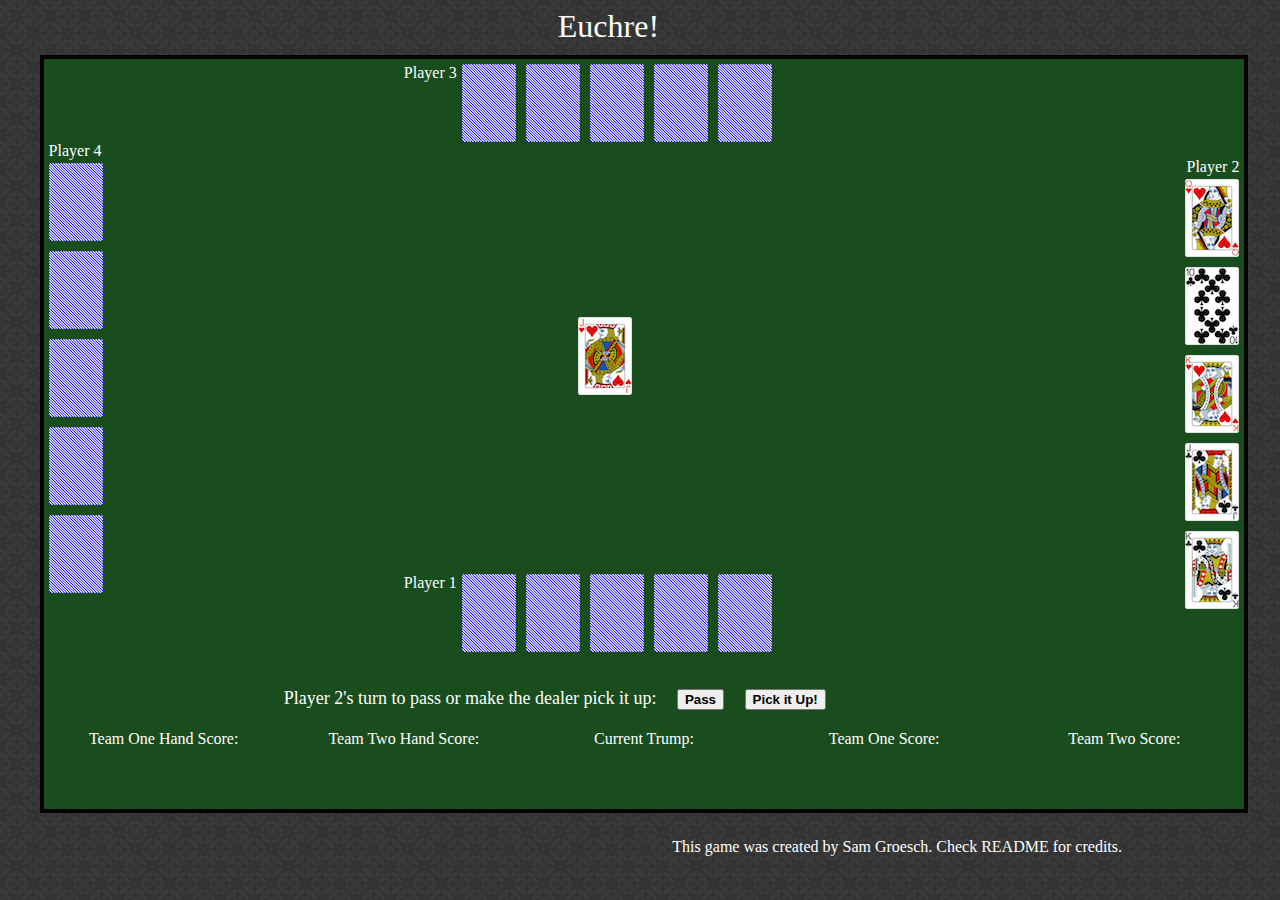
<file: euchre/index.html>
<!DOCTYPE html>
<html>
  <head>
    <meta charset="utf-8">
    <title>Euchre</title>
    <link rel="stylesheet" href="styles/style.css" media="screen" title="no title" charset="utf-8">
    <script type="text/javascript" src='scripts/jquery-2.1.4.js'></script>
    <script type="text/javascript" src='scripts/app.js'></script>
  </head>
  <body>
    <header>Euchre!</header>
    <section id="game">
      <section id='player3GameAreaName'>Player 3</section>
      <section id='player3GameArea'></section>
      <section id='player4GameAreaName'>Player 4</section>
      <section id='player4GameArea'></section>
      <section id='trickArea'>
        <section id='player3PlayedCard'></section>
        <section id='player4PlayedCard'></section>
        <section id='middleCard'></section>
        <section id='player2PlayedCard'></section>
        <section id='player1PlayedCard'></section>
        <div id="nextTurnDiv">Next Turn</div>
      </section>
      <section id='player2GameAreaName'>Player 2</section>
      <section id='player2GameArea'></section>
      <section id='player1GameAreaName'>Player 1</section>
      <section id='player1GameArea'></section>
      <section id='messageBar'></section>
      <section class='scoring' id='firstTitle'>Team One Hand Score:</section>
      <section class='scoring'>Team Two Hand Score:</section>
      <section class='scoring'>Current Trump:</section>
      <section class='scoring'>Team One Score:</section>
      <section class='scoring'>Team Two Score:</section>
      <section class='scoring' id='scoreHandTeamOne'></section>
      <section class='scoring' id='scoreHandTeamTwo'></section>
      <section class='scoring' id='currentTrump'></section>
      <section class='scoring' id='scoreTeamOne'></section>
      <section class='scoring' id='scoreTeamTwo'></section>
    </section>

    <footer>This game was created by Sam Groesch. Check README for credits.</footer>
  </body>
</html>
</file>
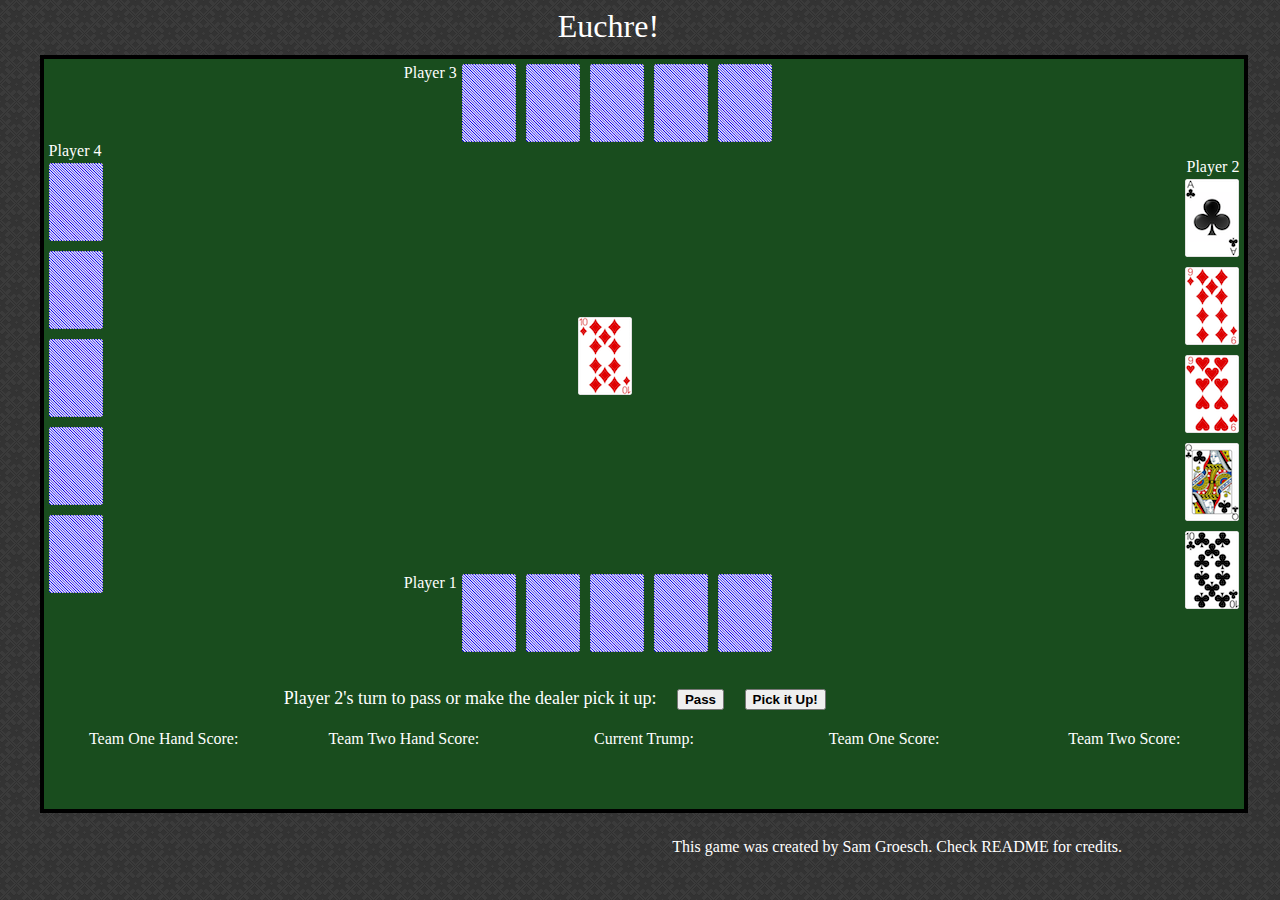
<file: project1/index.html>
<!DOCTYPE html>
<html>
  <head>
    <meta charset="utf-8">
    <title>Project 1</title>
    <link rel="stylesheet" href="styles/style.css" media="screen" title="no title" charset="utf-8">
    <script type="text/javascript" src='scripts/jquery-2.1.4.js'></script>
    <script type="text/javascript" src='scripts/app.js'></script>
  </head>
  <body>
    <header>Euchre!</header>
    <!-- <section id='pregame'>How many human players will be playing?
      <br>
      <button type="button" name="button" id='btnOnePlayer'>1</button>
      <button type="button" name="button" id='btnTwoPlayer'>2</button>
      <button type="button" name="button" id='btnThreePlayer'>3</button>
      <button type="button" name="button" id='btnFourPlayer'>4</button>
    </section> -->
    <section id="game">
      <section id='player3GameAreaName'>Player 3</section>
      <section id='player3GameArea'></section>
      <section id='player4GameAreaName'>Player 4</section>
      <section id='player4GameArea'></section>
      <section id='trickArea'>
        <section id='player3PlayedCard'></section>
        <section id='player4PlayedCard'></section>
        <section id='middleCard'></section>
        <section id='player2PlayedCard'></section>
        <section id='player1PlayedCard'></section>
        <div id="nextTurnDiv">Next Turn</div>
      </section>
      <section id='player2GameAreaName'>Player 2</section>
      <section id='player2GameArea'></section>
      <section id='player1GameAreaName'>Player 1</section>
      <section id='player1GameArea'></section>
      <section id='messageBar'></section>
      <section class='scoring' id='firstTitle'>Team One Hand Score:</section>
      <section class='scoring'>Team Two Hand Score:</section>
      <section class='scoring'>Current Trump:</section>
      <section class='scoring'>Team One Score:</section>
      <section class='scoring'>Team Two Score:</section>
      <section class='scoring' id='scoreHandTeamOne'></section>
      <section class='scoring' id='scoreHandTeamTwo'></section>
      <section class='scoring' id='currentTrump'></section>
      <section class='scoring' id='scoreTeamOne'></section>
      <section class='scoring' id='scoreTeamTwo'></section>
    </section>

    <footer>This game was created by Sam Groesch. Check README for credits.</footer>
  </body>
</html>
</file>
<file: euchre/styles/style.css>
body {
  font-size: 16px;
  color: white;
  background-image: url("dark_embroidery.png"); }

header {
  font-size: 32px;
  width: 95%;
  text-align: center;
  margin-bottom: 10px; }

.card {
  height: 78px;
  width: 54px; }

#game {
  border: 4px solid black;
  width: 95%;
  height: 750px;
  background: #194d1e;
  margin-left: 2.5%; }

#trickArea {
  margin-left: 35%;
  float: left;
  margin-top: 80px; }

#middleCard {
  height: 78px;
  width: 54px;
  float: left;
  margin: 1px; }

#player1PlayedCard {
  height: 78px;
  width: 54px;
  clear: both;
  margin-left: 54px;
  margin-right: 54px; }

#player2PlayedCard {
  height: 78px;
  width: 54px;
  float: left; }

#player3PlayedCard {
  height: 78px;
  width: 54px;
  margin-left: 54px;
  margin-right: 54px; }

#player4PlayedCard {
  height: 78px;
  width: 54px;
  float: left; }

#player1GameArea {
  height: 78px;
  float: left;
  margin-right: 30%;
  margin-bottom: 1%; }

#player1GameAreaName {
  height: 16px;
  clear: both;
  float: left;
  margin-left: 30%; }

#player1GameArea img {
  margin-left: 5px;
  margin-right: 5px; }

#player2GameArea {
  float: right;
  clear: right;
  height: 400px;
  width: 54px;
  margin-right: 5px; }

#player2GameArea img {
  margin-top: 5px;
  margin-bottom: 5px; }

#player2GameAreaName {
  height: 16px;
  float: right;
  margin-right: 5px; }

#player2HandCard1 {
  clear: both;
  float: right; }

#player2HandCard2 {
  clear: both;
  float: right; }

#player2HandCard3 {
  clear: both;
  float: right; }

#player2HandCard4 {
  clear: both;
  float: right; }

#player2HandCard5 {
  clear: both;
  float: right; }

#player3GameArea {
  height: 78px;
  margin-right: 30%;
  float: left;
  margin-top: 5px; }

#player3GameArea img {
  margin-left: 5px;
  margin-right: 5px; }

#player3GameAreaName {
  height: 16px;
  float: left;
  margin-left: 30%;
  margin-top: 5px; }

#player4GameArea {
  float: left;
  clear: both;
  height: 400px;
  width: 54px;
  margin-left: 5px; }

#player4GameArea img {
  margin-top: 5px;
  margin-bottom: 5px; }

#player4GameAreaName {
  height: 16px;
  clear: both;
  float: left;
  margin-left: 5px; }

#player4HandCard1 {
  clear: both;
  float: left; }

#player4HandCard2 {
  clear: both;
  float: left; }

#player4HandCard3 {
  clear: both;
  float: left; }

#player4HandCard4 {
  clear: both;
  float: left; }

#player4HandCard5 {
  clear: both;
  float: left; }

.scoring {
  width: 16%;
  float: left;
  margin-left: 2%;
  margin-right: 2%;
  text-align: center; }

#firstTitle {
  clear: both; }

#scoreHandTeamOne {
  height: 36px;
  font-size: 32px;
  clear: both; }

#scoreHandTeamTwo {
  height: 36px;
  font-size: 32px; }

#scoreTeamOne {
  height: 36px;
  font-size: 32px; }

#scoreTeamTwo {
  height: 36px;
  font-size: 32px; }

#currentTrump {
  height: 36px;
  font-size: 32px; }

#messageBar {
  clear: both;
  float: left;
  font-size: 18px;
  height: 18px;
  margin: 2%;
  margin-left: 20%; }

.bidButton {
  margin-left: 16px;
  font-weight: bold; }

footer {
  text-align: right;
  clear: both;
  float: right;
  margin-bottom: 25px;
  margin-top: 25px;
  padding-right: 150px; }

/*# sourceMappingURL=style.css.map */
</file>
<file: project1/styles/style.css>
body {
  font-size: 16px;
  color: white;
  background-image: url("dark_embroidery.png"); }

header {
  font-size: 32px;
  width: 95%;
  text-align: center;
  margin-bottom: 10px; }

.card {
  height: 78px;
  width: 54px; }

#game {
  border: 4px solid black;
  width: 95%;
  height: 750px;
  background: #194d1e;
  margin-left: 2.5%; }

#trickArea {
  margin-left: 35%;
  float: left;
  margin-top: 80px; }

#middleCard {
  height: 78px;
  width: 54px;
  float: left;
  margin: 1px; }

#player1PlayedCard {
  height: 78px;
  width: 54px;
  clear: both;
  margin-left: 54px;
  margin-right: 54px; }

#player2PlayedCard {
  height: 78px;
  width: 54px;
  float: left; }

#player3PlayedCard {
  height: 78px;
  width: 54px;
  margin-left: 54px;
  margin-right: 54px; }

#player4PlayedCard {
  height: 78px;
  width: 54px;
  float: left; }

#player1GameArea {
  height: 78px;
  float: left;
  margin-right: 30%;
  margin-bottom: 1%; }

#player1GameAreaName {
  height: 16px;
  clear: both;
  float: left;
  margin-left: 30%; }

#player1GameArea img {
  margin-left: 5px;
  margin-right: 5px; }

#player2GameArea {
  float: right;
  clear: right;
  height: 400px;
  width: 54px;
  margin-right: 5px; }

#player2GameArea img {
  margin-top: 5px;
  margin-bottom: 5px; }

#player2GameAreaName {
  height: 16px;
  float: right;
  margin-right: 5px; }

#player2HandCard1 {
  clear: both;
  float: right; }

#player2HandCard2 {
  clear: both;
  float: right; }

#player2HandCard3 {
  clear: both;
  float: right; }

#player2HandCard4 {
  clear: both;
  float: right; }

#player2HandCard5 {
  clear: both;
  float: right; }

#player3GameArea {
  height: 78px;
  margin-right: 30%;
  float: left;
  margin-top: 5px; }

#player3GameArea img {
  margin-left: 5px;
  margin-right: 5px; }

#player3GameAreaName {
  height: 16px;
  float: left;
  margin-left: 30%;
  margin-top: 5px; }

#player4GameArea {
  float: left;
  clear: both;
  height: 400px;
  width: 54px;
  margin-left: 5px; }

#player4GameArea img {
  margin-top: 5px;
  margin-bottom: 5px; }

#player4GameAreaName {
  height: 16px;
  clear: both;
  float: left;
  margin-left: 5px; }

#player4HandCard1 {
  clear: both;
  float: left; }

#player4HandCard2 {
  clear: both;
  float: left; }

#player4HandCard3 {
  clear: both;
  float: left; }

#player4HandCard4 {
  clear: both;
  float: left; }

#player4HandCard5 {
  clear: both;
  float: left; }

.scoring {
  width: 16%;
  float: left;
  margin-left: 2%;
  margin-right: 2%;
  text-align: center; }

#firstTitle {
  clear: both; }

#scoreHandTeamOne {
  height: 36px;
  font-size: 32px;
  clear: both; }

#scoreHandTeamTwo {
  height: 36px;
  font-size: 32px; }

#scoreTeamOne {
  height: 36px;
  font-size: 32px; }

#scoreTeamTwo {
  height: 36px;
  font-size: 32px; }

#currentTrump {
  height: 36px;
  font-size: 32px; }

#messageBar {
  clear: both;
  float: left;
  font-size: 18px;
  height: 18px;
  margin: 2%;
  margin-left: 20%; }

.bidButton {
  margin-left: 16px;
  font-weight: bold; }

footer {
  text-align: right;
  clear: both;
  float: right;
  margin-bottom: 25px;
  margin-top: 25px;
  padding-right: 150px; }

/*# sourceMappingURL=style.css.map */
</file>
